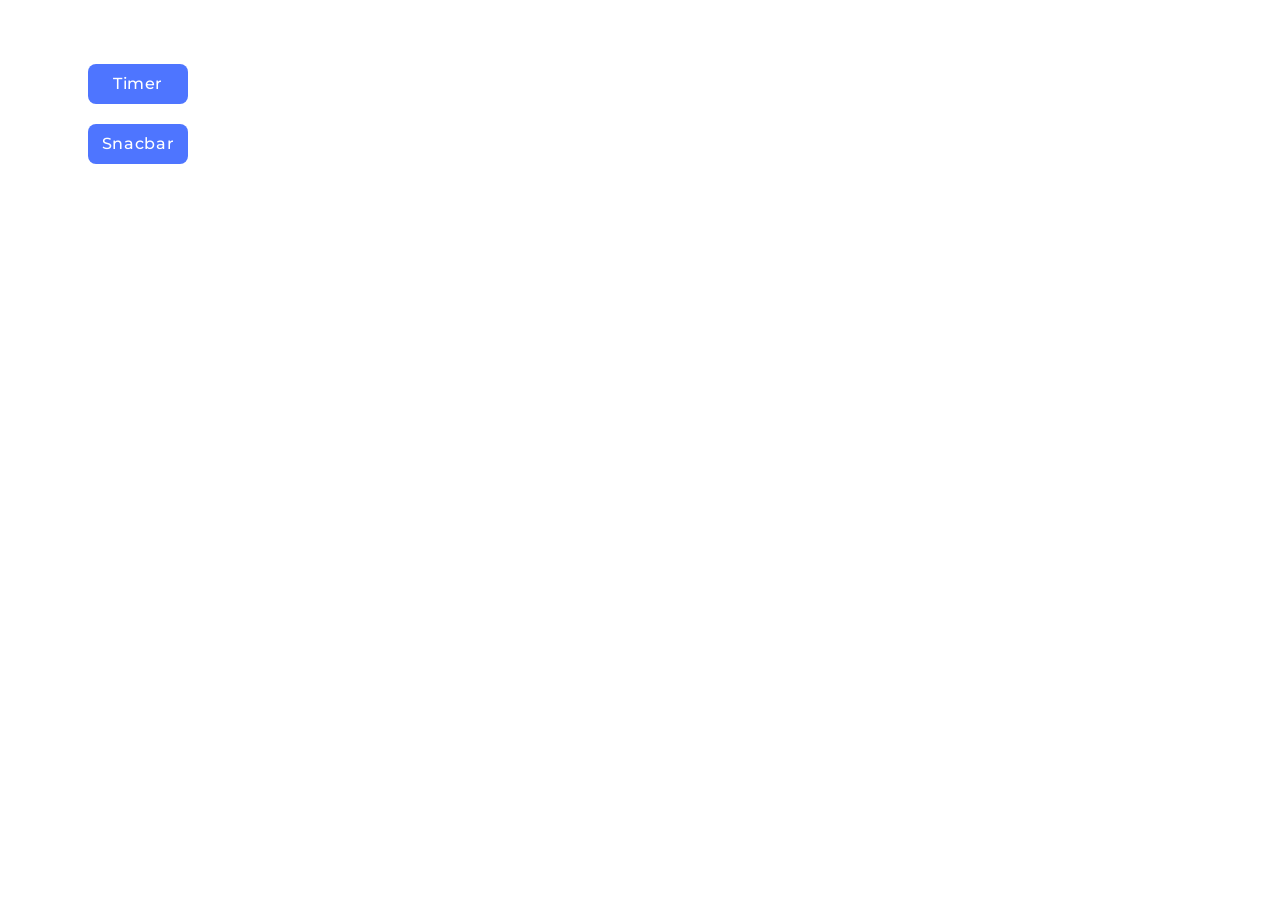
<file: src/index.html>
<!DOCTYPE html>
<html lang="en">
  <head>
    <meta charset="UTF-8" />
    <link rel="icon" type="image/svg+xml" href="/favicon.svg" />
    <meta name="viewport" content="width=device-width, initial-scale=1.0" />
    <title>Homework 10</title>
    <link rel="stylesheet" href="./css/styles.css" />
    <link rel="stylesheet" href="./css/1-timer.css" />
    <link rel="preconnect" href="https://fonts.googleapis.com" />
    <link rel="preconnect" href="https://fonts.gstatic.com" crossorigin />
    <link
      href="https://fonts.googleapis.com/css2?family=Montserrat:ital,wght@0,100..900;1,100..900&display=swap"
      rel="stylesheet"
    />
  </head>
  <body>
    <ul>
      <li><a href="./1-timer.html">Timer</a></li>
      <li><a href="./2-snackbar.html">Snacbar</a></li>
    </ul>
  </body>
</html>
</file>
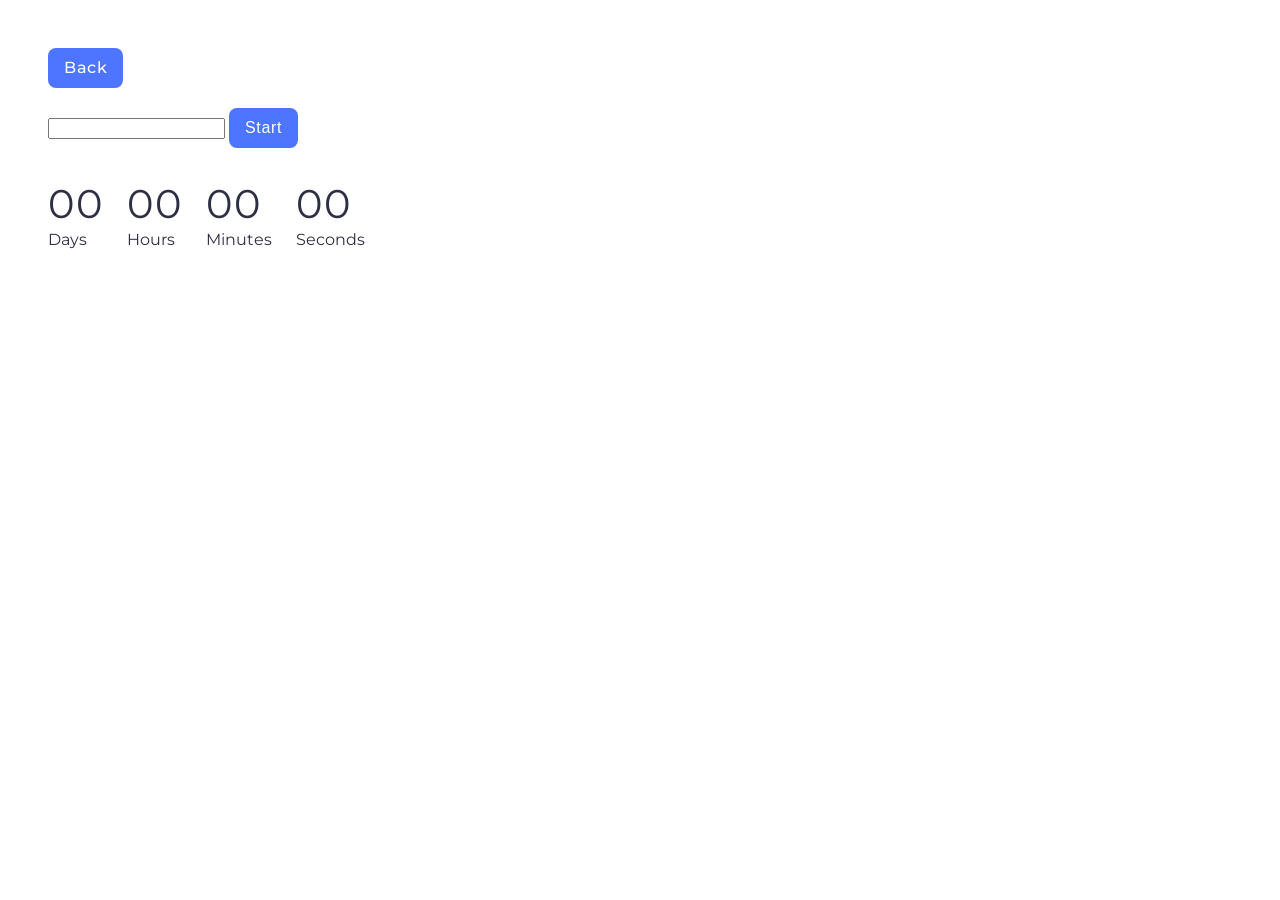
<file: src/1-timer.html>
<!DOCTYPE html>
<html lang="en">
  <head>
    <meta charset="UTF-8" />
    <meta name="viewport" content="width=device-width, initial-scale=1.0" />
    <title>Timer</title>
    <link rel="stylesheet" href="./css/1-timer.css" />
    <link rel="preconnect" href="https://fonts.googleapis.com" />
    <link rel="preconnect" href="https://fonts.gstatic.com" crossorigin />
    <link
      href="https://fonts.googleapis.com/css2?family=Montserrat:ital,wght@0,100..900;1,100..900&display=swap"
      rel="stylesheet"
    />
  </head>
  <body>
    <div class="back-div"><a class="back-btn" href="./index.html">Back</a></div>

    <input type="text" id="datetime-picker" />
    <button type="button" data-start>Start</button>

    <div class="timer">
      <div class="field">
        <span class="value" data-days>00</span>
        <span class="label">Days</span>
      </div>
      <div class="field">
        <span class="value" data-hours>00</span>
        <span class="label">Hours</span>
      </div>
      <div class="field">
        <span class="value" data-minutes>00</span>
        <span class="label">Minutes</span>
      </div>
      <div class="field">
        <span class="value" data-seconds>00</span>
        <span class="label">Seconds</span>
      </div>
    </div>
    <script src="./js/1-timer.js" type="module"></script>
  </body>
</html>
</file>
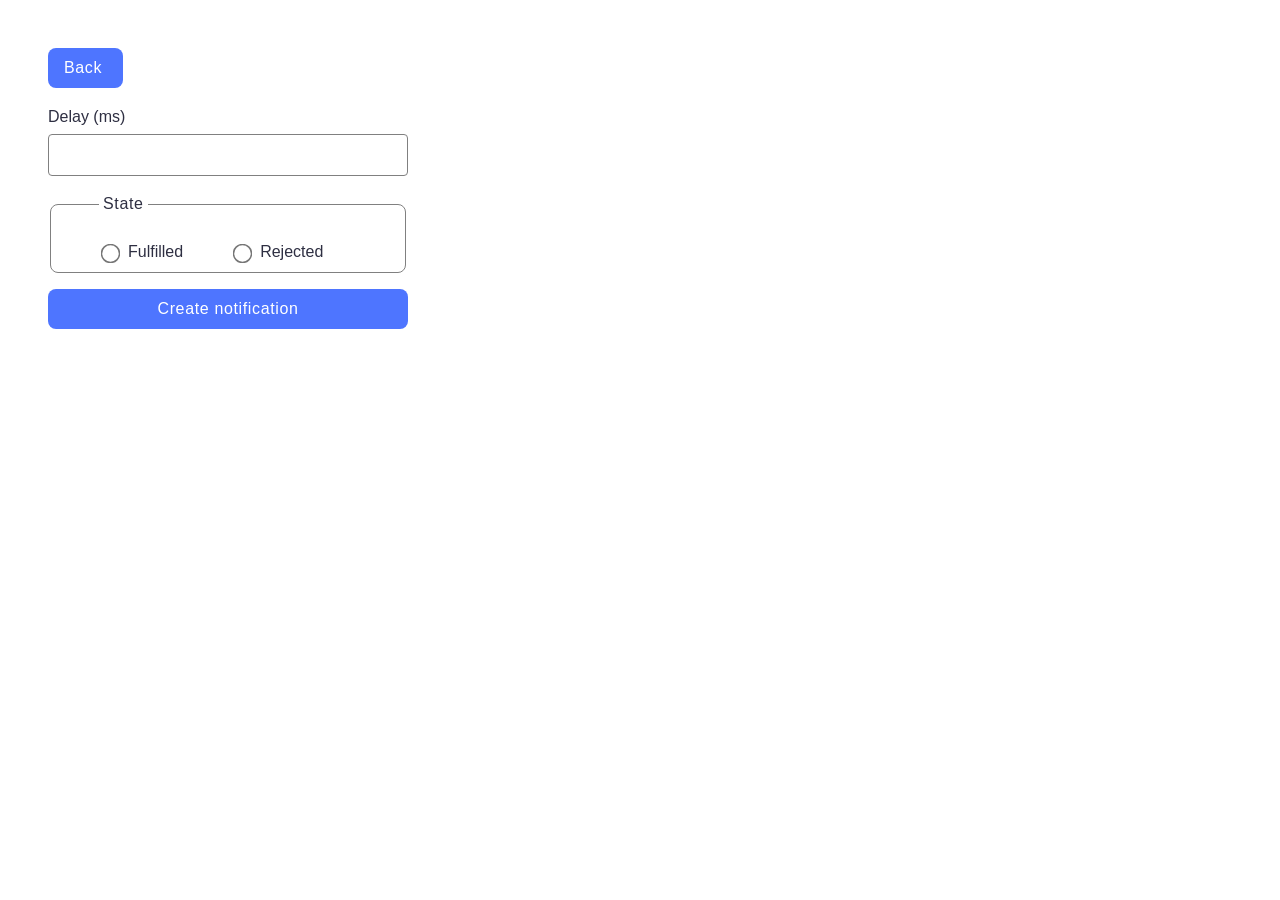
<file: src/2-snackbar.html>
<!DOCTYPE html>
<html lang="en">
  <head>
    <meta charset="UTF-8" />
    <meta name="viewport" content="width=device-width, initial-scale=1.0" />
    <title>Snackbar</title>
    <link rel="stylesheet" href="./css/2-snackbar.css" />
  </head>
  <body>
    <div class="back-div"><a class="back-btn" href="./index.html">Back</a></div>
    <form class="form">
      <label class="delay-label">
        Delay (ms)
        <input type="number" name="delay" required />
      </label>

      <fieldset>
        <legend>State</legend>
        <label class="fielldset-label">
          <input type="radio" name="state" value="fulfilled" required />
          Fulfilled
        </label>
        <label class="fielldset-label">
          <input type="radio" name="state" value="rejected" required />
          Rejected
        </label>
      </fieldset>

      <button type="submit">Create notification</button>
    </form>
    <script src="./js/2-snackbar.js" type="module"></script>
  </body>
</html>
</file>
<file: src/css/styles.css>
body {
  font-family: 'Montserrat', sans-serif;
}

li {
  justify-content: center;
  align-items: center;
  box-shadow: none;
  border: none;
  box-sizing: border-box;
  border-radius: 8px;
  background-color: #4e75ff;
  padding: 8px 16px;
  margin-bottom: 20px;
  width: 100px;
  height: 40px;
  font-weight: 500;
  font-size: 16px;
  line-height: 150%;
  letter-spacing: 0.04em;
  color: #ffffff;
  transition: background-color 300ms cubic-bezier(0.645, 0.045, 0.355, 1);
  list-style: none;
}

li:hover {
  background-color: #6c8cff;
}

li a {
  display: flex;
  justify-content: center;
  align-items: center;
  width: 100%;
  height: 100%;
  font-weight: 500;
  font-size: 16px;
  line-height: 150%;
  letter-spacing: 0.04em;
  color: #ffffff;
  text-decoration: none;
}

ul {
  gap: 32px;
}
</file>
<file: src/css/1-timer.css>
body {
  font-family: 'Montserrat', sans-serif;
  padding: 40px;
}

a {
  text-decoration: none;
}

.back-div {
  display: block;
  cursor: pointer;
  box-shadow: none;
  border: none;
  box-sizing: border-box;
  border-radius: 8px;
  background-color: #4e75ff;
  padding: 8px 16px;
  margin-bottom: 20px;
  width: 75px;
  height: 40px;
  font-weight: 500;
  font-size: 16px;
  line-height: 150%;
  letter-spacing: 0.04em;
  color: #ffffff;
  transition: background-color 300ms cubic-bezier(0.645, 0.045, 0.355, 1);
}
.back-btn {
  font-weight: 500;
  font-size: 16px;
  line-height: 150%;
  letter-spacing: 0.04em;
  color: #ffffff;
}
.back-div:hover {
  background-color: #6c8cff;
}

.flatpickr-input,
button {
  display: inline-flex;
  align-items: center;
}

.flatpickr-input {
  box-sizing: border-box;
  border: 1px solid #808080;
  box-shadow: none;
  border-radius: 8px;
  width: 272px;
  height: 40px;
  padding: 8px 16px;
  margin-right: 8px;
  font-weight: 400;
  font-size: 16px;
  line-height: 150%;
  letter-spacing: 0.04em;
  color: #2e2f42;
  transition: border-color 300ms cubic-bezier(0.645, 0.045, 0.355, 1);
}
.flatpickr-input:hover {
  border-color: #000000;
}
.flatpickr-input.active {
  outline: none;
  box-shadow: none;
  border: 1px solid #4e75ff;
}
input:disabled {
  color: #808080;
}

button {
  cursor: pointer;
  box-shadow: none;
  border: none;
  box-sizing: border-box;
  border-radius: 8px;
  background-color: #4e75ff;
  padding: 8px 16px;
  height: 40px;
  font-weight: 500;
  font-size: 16px;
  line-height: 150%;
  letter-spacing: 0.04em;
  color: #ffffff;
  transition: background-color 300ms cubic-bezier(0.645, 0.045, 0.355, 1);
}

button:hover {
  background-color: #6c8cff;
}

button:disabled {
  color: #989898;
  background-color: #cfcfcf;
}

.timer {
  display: flex;
  gap: 24px;
  margin-top: 32px;
}
.field {
}
.value {
  font-weight: 400;
  font-size: 40px;
  line-height: 120%;
  letter-spacing: 0.04em;
  color: #2e2f42;
}
.label {
  display: flex;
  font-weight: 400;
  font-size: 16px;
  line-height: 150%;
  color: #2e2f42;
}
</file>
<file: src/css/2-snackbar.css>
body {
  font-family: 'Montserrat', sans-serif;
  padding: 40px;
}
a {
  text-decoration: none;
}

.back-div {
  display: block;
  cursor: pointer;
  box-shadow: none;
  border: none;
  box-sizing: border-box;
  border-radius: 8px;
  background-color: #4e75ff;
  padding: 8px 16px;
  margin-bottom: 20px;
  width: 75px;
  height: 40px;
  font-weight: 500;
  font-size: 16px;
  line-height: 150%;
  letter-spacing: 0.04em;
  color: #ffffff;
  transition: background-color 300ms cubic-bezier(0.645, 0.045, 0.355, 1);
}
.back-btn {
  font-weight: 500;
  font-size: 16px;
  line-height: 150%;
  letter-spacing: 0.04em;
  color: #ffffff;
}
.back-div:hover {
  background-color: #6c8cff;
}

.form {
  display: flex;
  width: 360px;
  flex-direction: column;
  gap: 16px;
}

.delay-label {
  display: flex;
  flex-direction: column;
  font-size: 16px;
  color: #2e2f42;
  gap: 8px;
  text-align: left;
  font-weight: 500;
}

input[type='number'] {
  padding: 8px 16px;
  font-weight: 400;
  font-size: 16px;
  line-height: 150%;
  letter-spacing: 0.04em;
  color: #2e2f42;
  border: 1px solid #808080;
  border-radius: 4px;
  box-shadow: none;
  outline: none;
}

input[type='number']:hover {
  border-color: #000000;
}

input[type='number']:focus {
  border-color: #4e75ff;
}

fieldset {
  display: flex;
  gap: 48px;
  border: 1px solid #808080;
  border-radius: 8px;
  padding-top: 24px;
  padding-bottom: 8px;
  padding-right: 48px;
  padding-left: 48px;
}

fieldset:hover {
  border-color: #000000;
}
fieldset:active {
  border-color: #000000;
}

legend {
  font-weight: 400;
  font-size: 16px;
  line-height: 150%;
  letter-spacing: 0.04em;
  color: #2e2f42;
  padding: 0 4px;
}

.fielldset-label {
  display: flex;
  gap: 8px;
  align-items: center;
  font-weight: 400;
  font-size: 16px;
  line-height: 150%;
  color: #2e2f42;
}
input[type='radio'] {
  transform: scale(1.5);
}
button {
  border-radius: 8px;
  padding: 8px 16px;
  width: 360px;
  height: 40px;
  background-color: #4e75ff;
  font-weight: 500;
  font-size: 16px;
  line-height: 150%;
  letter-spacing: 0.04em;
  color: #fff;
  border: none;
  cursor: pointer;
  transition: background-color 300ms cubic-bezier(0.645, 0.045, 0.355, 1);
}

button:hover {
  background-color: #6c8cff;
}
</file>
